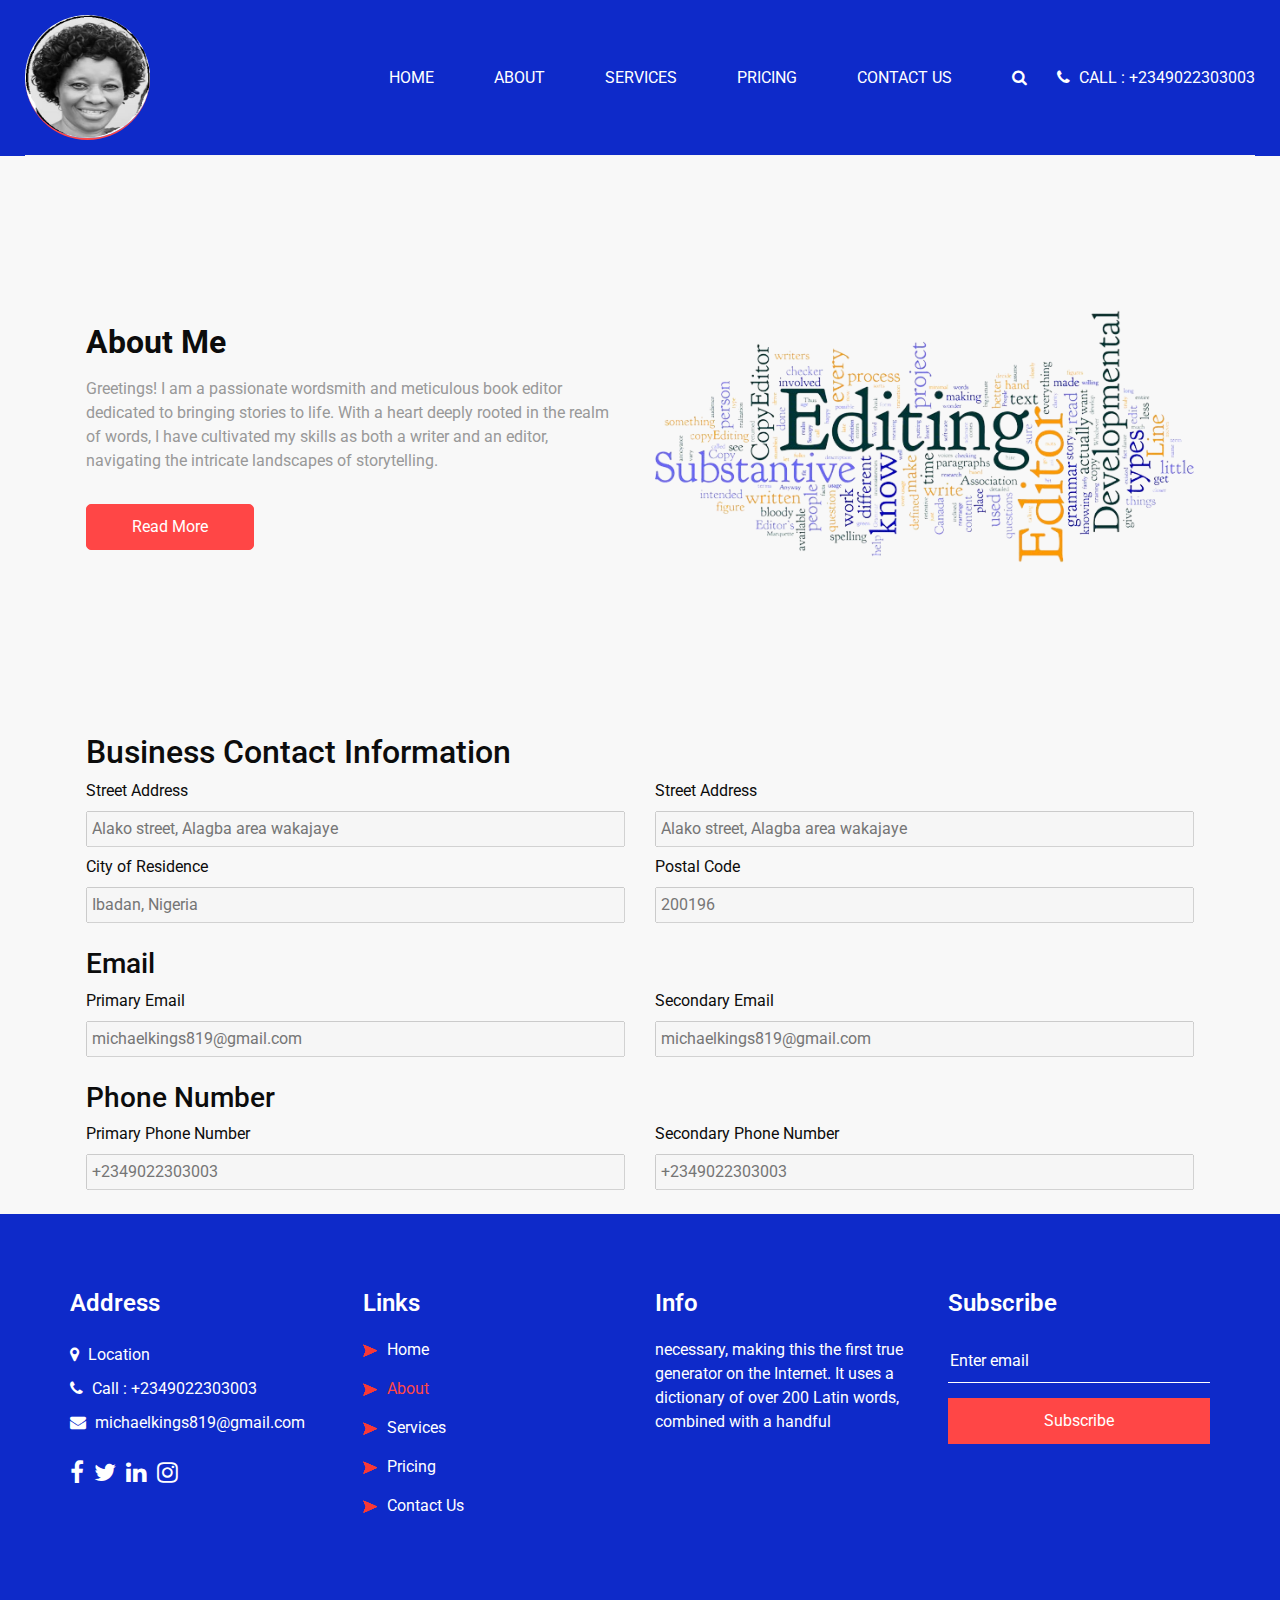
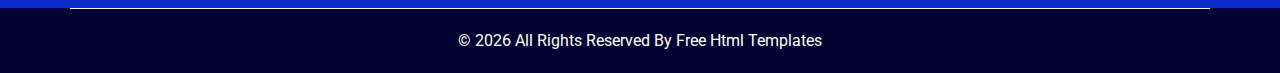
<file: businesspage-html/about.html>
<!DOCTYPE html>
<html>
  <head>
    <!-- Basic -->
    <meta charset="utf-8" />
    <meta http-equiv="X-UA-Compatible" content="IE=edge" />
    <!-- Mobile Metas -->
    <meta
      name="viewport"
      content="width=device-width, initial-scale=1, shrink-to-fit=no"
    />
    <!-- Site Metas -->
    <link rel="icon" href="images/fevicon.png" type="image/gif" />
    <meta name="keywords" content="" />
    <meta name="description" content="" />
    <meta name="author" content="" />

    <title>Business Page</title>

    <!-- bootstrap core css -->
    <link rel="stylesheet" type="text/css" href="css/bootstrap.css" />

    <!-- fonts style -->
    <link
      href="https://fonts.googleapis.com/css2?family=Roboto:wght@400;500;700;900&display=swap"
      rel="stylesheet"
    />

    <!-- font awesome style -->
    <link href="css/font-awesome.min.css" rel="stylesheet" />

    <!-- Custom styles for this template -->
    <link href="css/style.css" rel="stylesheet" />
    <!-- responsive style -->
    <link href="css/responsive.css" rel="stylesheet" />
  </head>

  <body class="sub_page">
    <div class="hero_area">
      <!-- header section strats -->
      <header class="header_section">
        <div class="container-fluid">
          <nav class="navbar navbar-expand-lg custom_nav-container">
            <a class="navbar-brand" href="index.html">
              <!-- <span>Hostit</span> -->
              <img src="images/profilepics.JPG" alt="" />
            </a>

            <button
              class="navbar-toggler"
              type="button"
              data-toggle="collapse"
              data-target="#navbarSupportedContent"
              aria-controls="navbarSupportedContent"
              aria-expanded="false"
              aria-label="Toggle navigation"
            >
              <span class=""> </span>
            </button>

            <div class="collapse navbar-collapse" id="navbarSupportedContent">
              <ul class="navbar-nav ml-auto">
                <li class="nav-item">
                  <a class="nav-link" href="index.html"
                    >Home <span class="sr-only">(current)</span></a
                  >
                </li>
                <li class="nav-item active">
                  <a class="nav-link" href="about.html"> About</a>
                </li>
                <li class="nav-item">
                  <a class="nav-link" href="#">Services</a>
                </li>
                <li class="nav-item">
                  <a class="nav-link" href="#">Pricing</a>
                </li>
                <li class="nav-item">
                  <a class="nav-link" href="#">Contact Us</a>
                </li>
              </ul>
              <div class="quote_btn-container">
                <form class="form-inline">
                  <button class="btn nav_search-btn" type="submit">
                    <i class="fa fa-search" aria-hidden="true"></i>
                  </button>
                </form>
                <a href="">
                  <i class="fa fa-phone" aria-hidden="true"></i>
                  <span> Call : +2349022303003 </span>
                </a>
              </div>
            </div>
          </nav>
        </div>
      </header>
      <!-- end header section -->
    </div>

    <!-- about section -->

    <section class="about_section layout_padding">
      <div class="container">
        <div class="row p-3">
          <div class="col-md-6">
            <div class="detail-box">
              <div class="heading_container">
                <h2>About Me</h2>
              </div>
              <p>
                Greetings! I am a passionate wordsmith and meticulous book
                editor dedicated to bringing stories to life. With a heart
                deeply rooted in the realm of words, I have cultivated my skills
                as both a writer and an editor, navigating the intricate
                landscapes of storytelling.
              </p>
              <a href=""> Read More </a>
            </div>
          </div>
          <div class="col-md-6">
            <div class="img-box">
              <img src="images/editing images (2).png" alt="" />
            </div>
          </div>
        </div>
      </div>
    </section>

    <section class="contact_section">
      <div class="container">
        <div class="row p-3 mb-2">
          <h2 class="col-lg-10">Business Contact Information</h2>
          <div class="col-md-6">
            <label for="">Street Address</label> <br />
            <input
              class="w-100 p-1"
              type="text"
              placeholder="Alako street, Alagba area wakajaye"
              disabled
            />
          </div>
          <div class="col-md-6">
            <label for="">Street Address</label> <br />
            <input
              class="w-100 p-1"
              type="text"
              placeholder="Alako street, Alagba area wakajaye"
              disabled
            />
          </div>
          <div class="col-md-6 pt-2">
            <label for="">City of Residence</label> <br />
            <input
              class="w-100 p-1"
              type="text"
              placeholder="Ibadan, Nigeria"
              disabled
            />
          </div>
          <div class="col-md-6 pt-2">
            <label for="">Postal Code</label> <br />
            <input
              class="w-100 p-1"
              type="text"
              placeholder="200196"
              disabled
            />
          </div>

          <!-- 168 -->
          <h3 class="col-lg-10 pt-4">Email</h3>
          <div class="col-md-6">
            <label for="">Primary Email</label> <br />
            <input
              class="w-100 p-1"
              type="text"
              placeholder="michaelkings819@gmail.com"
              disabled
            />
          </div>
          <div class="col-md-6">
            <label for="">Secondary Email</label> <br />
            <input
              class="w-100 p-1"
              type="text"
              placeholder="michaelkings819@gmail.com"
              disabled
            />
          </div>

          <!-- 206 -->
          <!-- 207 -->
          <h3 class="col-lg-10 pt-4">Phone Number</h3>
          <div class="col-md-6">
            <label for="">Primary Phone Number</label> <br />
            <input
              class="w-100 p-1"
              type="text"
              placeholder="+2349022303003"
              disabled
            />
          </div>
          <div class="col-md-6">
            <label for="">Secondary Phone Number</label> <br />
            <input
              class="w-100 p-1"
              type="text"
              placeholder="+2349022303003"
              disabled
            />
          </div>

          <!-- 245 -->
        </div>
      </div>
    </section>
    <!-- end about section -->

    <!-- info section -->

    <section class="info_section layout_padding2">
      <div class="container">
        <div class="row">
          <div class="col-md-3">
            <div class="info_contact">
              <h4>Address</h4>
              <div class="contact_link_box">
                <a href="">
                  <i class="fa fa-map-marker" aria-hidden="true"></i>
                  <span> Location </span>
                </a>
                <a href="">
                  <i class="fa fa-phone" aria-hidden="true"></i>
                  <span> Call : +2349022303003 </span>
                </a>
                <a href="">
                  <i class="fa fa-envelope" aria-hidden="true"></i>
                  <span> michaelkings819@gmail.com</span>
                </a>
              </div>
            </div>
            <div class="info_social">
              <a href="">
                <i class="fa fa-facebook" aria-hidden="true"></i>
              </a>
              <a href="">
                <i class="fa fa-twitter" aria-hidden="true"></i>
              </a>
              <a href="">
                <i class="fa fa-linkedin" aria-hidden="true"></i>
              </a>
              <a href="">
                <i class="fa fa-instagram" aria-hidden="true"></i>
              </a>
            </div>
          </div>
          <div class="col-md-3">
            <div class="info_link_box">
              <h4>Links</h4>
              <div class="info_links">
                <a class="" href="index.html">
                  <img src="images/nav-bullet.png" alt="" />
                  Home
                </a>
                <a class="active" href="about.html">
                  <img src="images/nav-bullet.png" alt="" />
                  About
                </a>
                <a class="" href="#">
                  <img src="images/nav-bullet.png" alt="" />
                  Services
                </a>
                <a class="" href="#">
                  <img src="images/nav-bullet.png" alt="" />
                  Pricing
                </a>
                <a class="" href="#">
                  <img src="images/nav-bullet.png" alt="" />
                  Contact Us
                </a>
              </div>
            </div>
          </div>
          <div class="col-md-3">
            <div class="info_detail">
              <h4>Info</h4>
              <p>
                necessary, making this the first true generator on the Internet.
                It uses a dictionary of over 200 Latin words, combined with a
                handful
              </p>
            </div>
          </div>
          <div class="col-md-3 mb-0">
            <h4>Subscribe</h4>
            <form action="#">
              <input type="text" placeholder="Enter email" />
              <button type="submit">Subscribe</button>
            </form>
          </div>
        </div>
      </div>
    </section>

    <!-- end info section -->

    <!-- footer section -->
    <footer class="footer_section">
      <div class="container">
        <p>
          &copy; <span id="displayYear"></span> All Rights Reserved By
          <a href="https://html.design/">Free Html Templates</a>
        </p>
      </div>
    </footer>
    <!-- footer section -->

    <!-- jQery -->
    <script src="js/jquery-3.4.1.min.js"></script>
    <!-- bootstrap js -->
    <script src="js/bootstrap.js"></script>
    <!-- custom js -->
    <script src="js/custom.js"></script>
  </body>
</html>
</file>
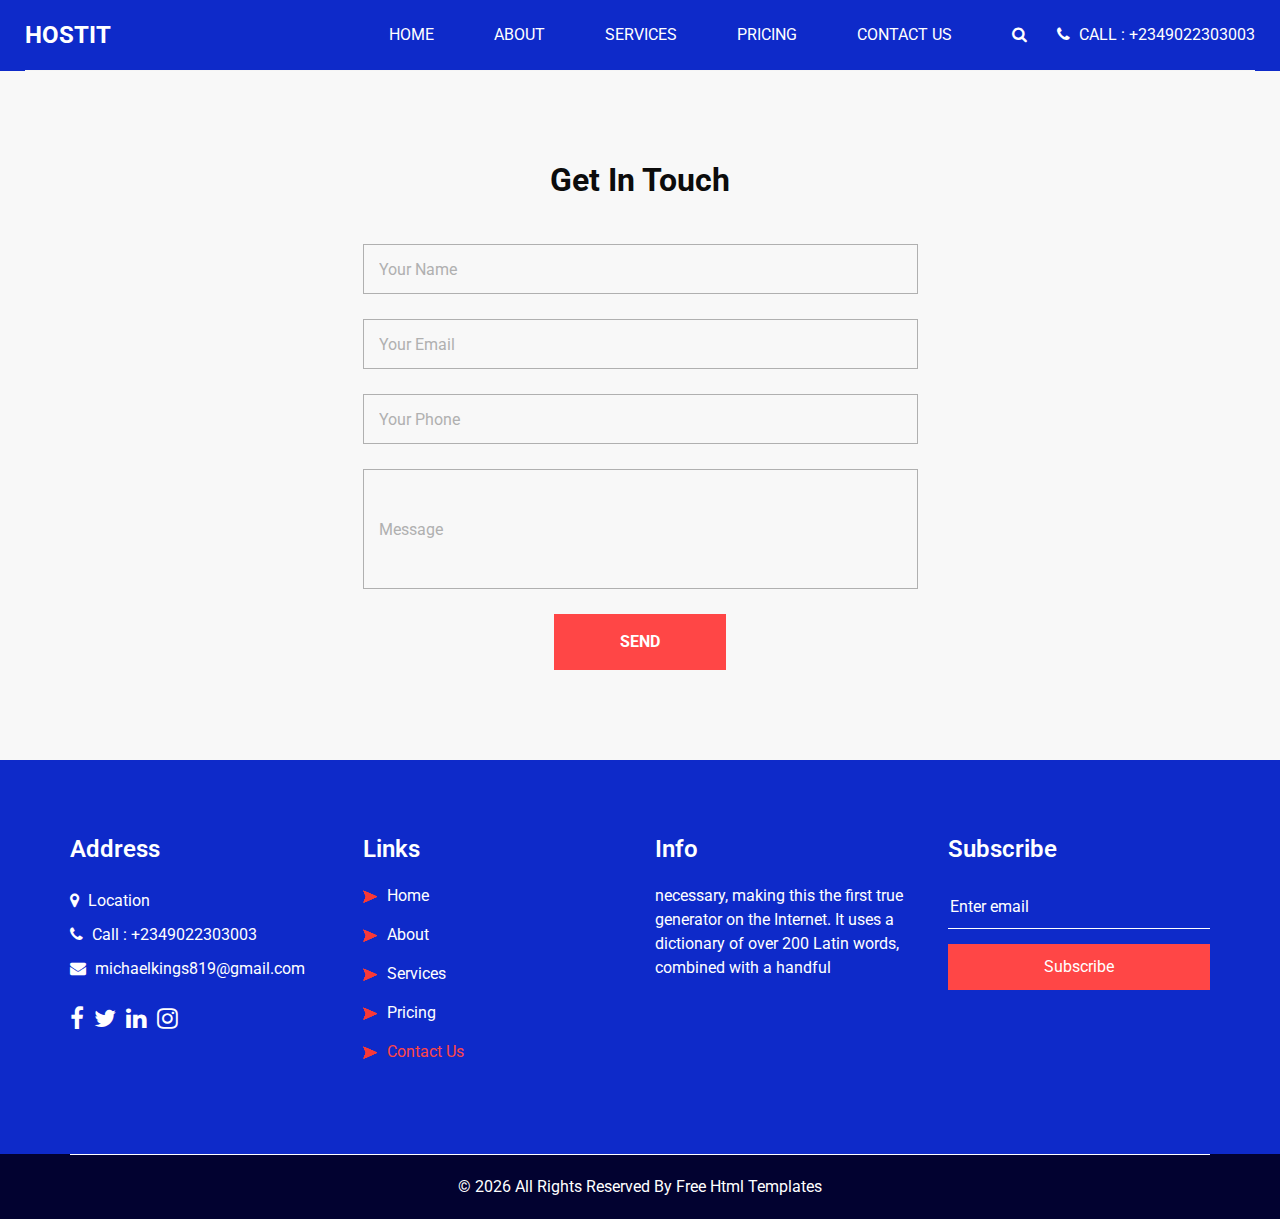
<file: businesspage-html/contact.html>
<!DOCTYPE html>
<html>
  <head>
    <!-- Basic -->
    <meta charset="utf-8" />
    <meta http-equiv="X-UA-Compatible" content="IE=edge" />
    <!-- Mobile Metas -->
    <meta
      name="viewport"
      content="width=device-width, initial-scale=1, shrink-to-fit=no"
    />
    <!-- Site Metas -->
    <link rel="icon" href="images/fevicon.png" type="image/gif" />
    <meta name="keywords" content="" />
    <meta name="description" content="" />
    <meta name="author" content="" />

    <title>Hostit</title>

    <!-- bootstrap core css -->
    <link rel="stylesheet" type="text/css" href="css/bootstrap.css" />

    <!-- fonts style -->
    <link
      href="https://fonts.googleapis.com/css2?family=Roboto:wght@400;500;700;900&display=swap"
      rel="stylesheet"
    />

    <!-- font awesome style -->
    <link href="css/font-awesome.min.css" rel="stylesheet" />

    <!-- Custom styles for this template -->
    <link href="css/style.css" rel="stylesheet" />
    <!-- responsive style -->
    <link href="css/responsive.css" rel="stylesheet" />
  </head>

  <body class="sub_page">
    <div class="hero_area">
      <!-- header section strats -->
      <header class="header_section">
        <div class="container-fluid">
          <nav class="navbar navbar-expand-lg custom_nav-container">
            <a class="navbar-brand" href="index.html">
              <span>Hostit</span>
            </a>

            <button
              class="navbar-toggler"
              type="button"
              data-toggle="collapse"
              data-target="#navbarSupportedContent"
              aria-controls="navbarSupportedContent"
              aria-expanded="false"
              aria-label="Toggle navigation"
            >
              <span class=""> </span>
            </button>

            <div class="collapse navbar-collapse" id="navbarSupportedContent">
              <ul class="navbar-nav ml-auto">
                <li class="nav-item">
                  <a class="nav-link" href="index.html"
                    >Home <span class="sr-only">(current)</span></a
                  >
                </li>
                <li class="nav-item">
                  <a class="nav-link" href="about.html"> About</a>
                </li>
                <li class="nav-item">
                  <a class="nav-link" href="#">Services</a>
                </li>
                <li class="nav-item">
                  <a class="nav-link" href="#">Pricing</a>
                </li>
                <li class="nav-item active">
                  <a class="nav-link" href="#">Contact Us</a>
                </li>
              </ul>
              <div class="quote_btn-container">
                <form class="form-inline">
                  <button class="btn nav_search-btn" type="submit">
                    <i class="fa fa-search" aria-hidden="true"></i>
                  </button>
                </form>
                <a href="">
                  <i class="fa fa-phone" aria-hidden="true"></i>
                  <span> Call : +2349022303003 </span>
                </a>
              </div>
            </div>
          </nav>
        </div>
      </header>
      <!-- end header section -->
    </div>

    <!-- contact section -->
    <section class="contact_section layout_padding">
      <div class="container">
        <div class="heading_container heading_center">
          <h2>Get In Touch</h2>
        </div>
        <div class="row">
          <div class="col-md-8 col-lg-6 mx-auto">
            <div class="form_container">
              <form action="">
                <div>
                  <input type="text" placeholder="Your Name" />
                </div>
                <div>
                  <input type="email" placeholder="Your Email" />
                </div>
                <div>
                  <input type="text" placeholder="Your Phone" />
                </div>
                <div>
                  <input
                    type="text"
                    class="message-box"
                    placeholder="Message"
                  />
                </div>
                <div class="btn_box">
                  <button>SEND</button>
                </div>
              </form>
            </div>
          </div>
        </div>
      </div>
    </section>
    <!-- end contact section -->

    <!-- info section -->

    <section class="info_section layout_padding2">
      <div class="container">
        <div class="row">
          <div class="col-md-3">
            <div class="info_contact">
              <h4>Address</h4>
              <div class="contact_link_box">
                <a href="">
                  <i class="fa fa-map-marker" aria-hidden="true"></i>
                  <span> Location </span>
                </a>
                <a href="">
                  <i class="fa fa-phone" aria-hidden="true"></i>
                  <span> Call : +2349022303003 </span>
                </a>
                <a href="">
                  <i class="fa fa-envelope" aria-hidden="true"></i>
                  <span> michaelkings819@gmail.com</span>
                </a>
              </div>
            </div>
            <div class="info_social">
              <a href="">
                <i class="fa fa-facebook" aria-hidden="true"></i>
              </a>
              <a href="">
                <i class="fa fa-twitter" aria-hidden="true"></i>
              </a>
              <a href="">
                <i class="fa fa-linkedin" aria-hidden="true"></i>
              </a>
              <a href="">
                <i class="fa fa-instagram" aria-hidden="true"></i>
              </a>
            </div>
          </div>
          <div class="col-md-3">
            <div class="info_link_box">
              <h4>Links</h4>
              <div class="info_links">
                <a class="" href="index.html">
                  <img src="images/nav-bullet.png" alt="" />
                  Home
                </a>
                <a class="" href="about.html">
                  <img src="images/nav-bullet.png" alt="" />
                  About
                </a>
                <a class="" href="#">
                  <img src="images/nav-bullet.png" alt="" />
                  Services
                </a>
                <a class="" href="#">
                  <img src="images/nav-bullet.png" alt="" />
                  Pricing
                </a>
                <a class="active" href="#">
                  <img src="images/nav-bullet.png" alt="" />
                  Contact Us
                </a>
              </div>
            </div>
          </div>
          <div class="col-md-3">
            <div class="info_detail">
              <h4>Info</h4>
              <p>
                necessary, making this the first true generator on the Internet.
                It uses a dictionary of over 200 Latin words, combined with a
                handful
              </p>
            </div>
          </div>
          <div class="col-md-3 mb-0">
            <h4>Subscribe</h4>
            <form action="#">
              <input type="text" placeholder="Enter email" />
              <button type="submit">Subscribe</button>
            </form>
          </div>
        </div>
      </div>
    </section>

    <!-- end info section -->

    <!-- footer section -->
    <footer class="footer_section">
      <div class="container">
        <p>
          &copy; <span id="displayYear"></span> All Rights Reserved By
          <a href="https://html.design/">Free Html Templates</a>
        </p>
      </div>
    </footer>
    <!-- footer section -->

    <!-- jQery -->
    <script src="js/jquery-3.4.1.min.js"></script>
    <!-- bootstrap js -->
    <script src="js/bootstrap.js"></script>
    <!-- custom js -->
    <script src="js/custom.js"></script>
  </body>
</html>
</file>
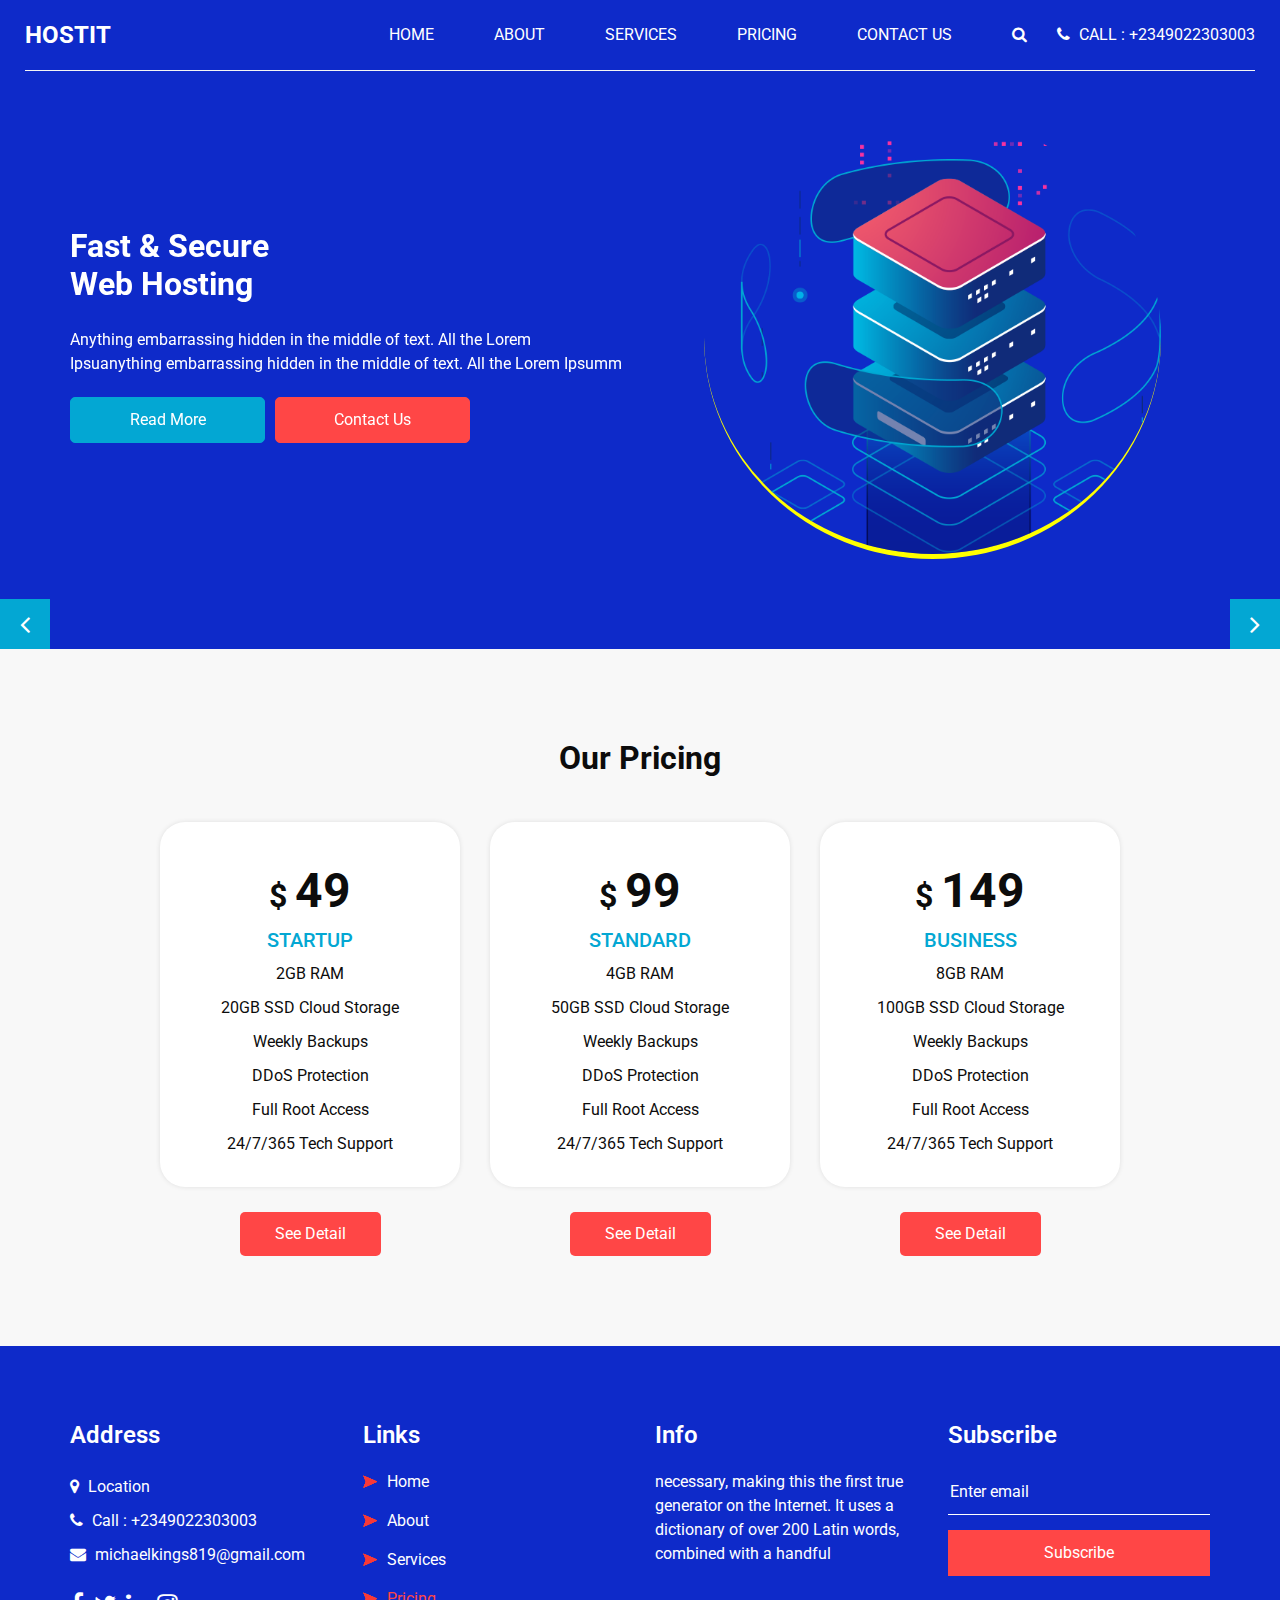
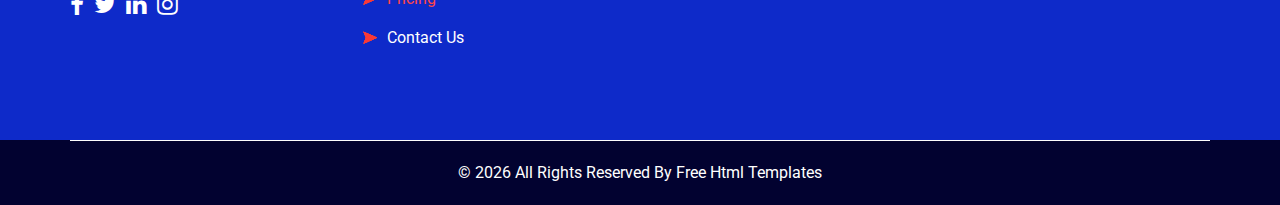
<file: businesspage-html/price.html>
<!DOCTYPE html>
<html>
  <head>
    <!-- Basic -->
    <meta charset="utf-8" />
    <meta http-equiv="X-UA-Compatible" content="IE=edge" />
    <!-- Mobile Metas -->
    <meta
      name="viewport"
      content="width=device-width, initial-scale=1, shrink-to-fit=no"
    />
    <!-- Site Metas -->
    <link rel="icon" href="images/fevicon.png" type="image/gif" />
    <meta name="keywords" content="" />
    <meta name="description" content="" />
    <meta name="author" content="" />

    <title>Hostit</title>

    <!-- bootstrap core css -->
    <link rel="stylesheet" type="text/css" href="css/bootstrap.css" />

    <!-- fonts style -->
    <link
      href="https://fonts.googleapis.com/css2?family=Roboto:wght@400;500;700;900&display=swap"
      rel="stylesheet"
    />

    <!-- font awesome style -->
    <link href="css/font-awesome.min.css" rel="stylesheet" />

    <!-- Custom styles for this template -->
    <link href="css/style.css" rel="stylesheet" />
    <!-- responsive style -->
    <link href="css/responsive.css" rel="stylesheet" />
  </head>

  <body class="sub_page">
    <div class="hero_area">
      <!-- header section strats -->
      <header class="header_section">
        <div class="container-fluid">
          <nav class="navbar navbar-expand-lg custom_nav-container">
            <a class="navbar-brand" href="index.html">
              <span>Hostit</span>
            </a>

            <button
              class="navbar-toggler"
              type="button"
              data-toggle="collapse"
              data-target="#navbarSupportedContent"
              aria-controls="navbarSupportedContent"
              aria-expanded="false"
              aria-label="Toggle navigation"
            >
              <span class=""> </span>
            </button>

            <div class="collapse navbar-collapse" id="navbarSupportedContent">
              <ul class="navbar-nav ml-auto">
                <li class="nav-item">
                  <a class="nav-link" href="index.html"
                    >Home <span class="sr-only">(current)</span></a
                  >
                </li>
                <li class="nav-item">
                  <a class="nav-link" href="about.html"> About</a>
                </li>
                <li class="nav-item">
                  <a class="nav-link" href="service.html">Services</a>
                </li>
                <li class="nav-item active">
                  <a class="nav-link" href="price.html">Pricing</a>
                </li>
                <li class="nav-item">
                  <a class="nav-link" href="contact.html">Contact Us</a>
                </li>
              </ul>
              <div class="quote_btn-container">
                <form class="form-inline">
                  <button class="btn nav_search-btn" type="submit">
                    <i class="fa fa-search" aria-hidden="true"></i>
                  </button>
                </form>
                <a href="">
                  <i class="fa fa-phone" aria-hidden="true"></i>
                  <span> Call : +2349022303003 </span>
                </a>
              </div>
            </div>
          </nav>
        </div>
      </header>
      <!-- end header section -->
      <!-- slider section -->
      <section class="slider_section">
        <div id="customCarousel1" class="carousel slide" data-ride="carousel">
          <div class="carousel-inner">
            <div class="carousel-item active">
              <div class="container">
                <div class="row">
                  <div class="col-md-6">
                    <div class="detail-box">
                      <h1>
                        Fast & Secure <br />
                        Web Hosting
                      </h1>
                      <p>
                        Anything embarrassing hidden in the middle of text. All
                        the Lorem Ipsuanything embarrassing hidden in the middle
                        of text. All the Lorem Ipsumm
                      </p>
                      <div class="btn-box">
                        <a href="" class="btn-1"> Read More </a>
                        <a href="" class="btn-2"> Contact Us </a>
                      </div>
                    </div>
                  </div>
                  <div class="col-md-6">
                    <div class="row">
                      <div class="col-lg-10 mx-auto">
                        <div class="img-box">
                          <img src="images/slider-img.png" alt="" />
                        </div>
                      </div>
                    </div>
                  </div>
                </div>
              </div>
            </div>
            <div class="carousel-item">
              <div class="container">
                <div class="row">
                  <div class="col-md-6">
                    <div class="detail-box">
                      <h1>
                        Fast & Secure <br />
                        Web Hosting
                      </h1>
                      <p>
                        Anything embarrassing hidden in the middle of text. All
                        the Lorem Ipsuanything embarrassing hidden in the middle
                        of text. All the Lorem Ipsumm
                      </p>
                      <div class="btn-box">
                        <a href="" class="btn-1"> Read More </a>
                        <a href="" class="btn-2"> Contact Us </a>
                      </div>
                    </div>
                  </div>
                  <div class="col-md-6">
                    <div class="row">
                      <div class="col-lg-10 mx-auto">
                        <div class="img-box">
                          <img src="images/slider-img.png" alt="" />
                        </div>
                      </div>
                    </div>
                  </div>
                </div>
              </div>
            </div>
            <div class="carousel-item">
              <div class="container">
                <div class="row">
                  <div class="col-md-6">
                    <div class="detail-box">
                      <h1>
                        Fast & Secure <br />
                        Web Hosting
                      </h1>
                      <p>
                        Anything embarrassing hidden in the middle of text. All
                        the Lorem Ipsuanything embarrassing hidden in the middle
                        of text. All the Lorem Ipsumm
                      </p>
                      <div class="btn-box">
                        <a href="" class="btn-1"> Read More </a>
                        <a href="" class="btn-2"> Contact Us </a>
                      </div>
                    </div>
                  </div>
                  <div class="col-md-6">
                    <div class="row">
                      <div class="col-lg-10 mx-auto">
                        <div class="img-box">
                          <img src="images/slider-img.png" alt="" />
                        </div>
                      </div>
                    </div>
                  </div>
                </div>
              </div>
            </div>
          </div>
          <div class="carousel_btn-box">
            <a
              class="carousel-control-prev"
              href="#customCarousel1"
              role="button"
              data-slide="prev"
            >
              <i class="fa fa-angle-left" aria-hidden="true"></i>
              <span class="sr-only">Previous</span>
            </a>
            <a
              class="carousel-control-next"
              href="#customCarousel1"
              role="button"
              data-slide="next"
            >
              <i class="fa fa-angle-right" aria-hidden="true"></i>
              <span class="sr-only">Next</span>
            </a>
          </div>
        </div>
      </section>
      <!-- end slider section -->
    </div>

    <!-- price section -->

    <section class="price_section layout_padding">
      <div class="container">
        <div class="heading_container heading_center">
          <h2>Our Pricing</h2>
        </div>
        <div class="price_container">
          <div class="box">
            <div class="detail-box">
              <h2>$ <span>49</span></h2>
              <h6>Startup</h6>
              <ul class="price_features">
                <li>2GB RAM</li>
                <li>20GB SSD Cloud Storage</li>
                <li>Weekly Backups</li>
                <li>DDoS Protection</li>
                <li>Full Root Access</li>
                <li>24/7/365 Tech Support</li>
              </ul>
            </div>
            <div class="btn-box">
              <a href=""> See Detail </a>
            </div>
          </div>
          <div class="box">
            <div class="detail-box">
              <h2>$ <span>99</span></h2>
              <h6>Standard</h6>
              <ul class="price_features">
                <li>4GB RAM</li>
                <li>50GB SSD Cloud Storage</li>
                <li>Weekly Backups</li>
                <li>DDoS Protection</li>
                <li>Full Root Access</li>
                <li>24/7/365 Tech Support</li>
              </ul>
            </div>
            <div class="btn-box">
              <a href=""> See Detail </a>
            </div>
          </div>
          <div class="box">
            <div class="detail-box">
              <h2>$ <span>149</span></h2>
              <h6>Business</h6>
              <ul class="price_features">
                <li>8GB RAM</li>
                <li>100GB SSD Cloud Storage</li>
                <li>Weekly Backups</li>
                <li>DDoS Protection</li>
                <li>Full Root Access</li>
                <li>24/7/365 Tech Support</li>
              </ul>
            </div>
            <div class="btn-box">
              <a href=""> See Detail </a>
            </div>
          </div>
        </div>
      </div>
    </section>

    <!-- price section -->

    <!-- info section -->

    <section class="info_section layout_padding2">
      <div class="container">
        <div class="row">
          <div class="col-md-3">
            <div class="info_contact">
              <h4>Address</h4>
              <div class="contact_link_box">
                <a href="">
                  <i class="fa fa-map-marker" aria-hidden="true"></i>
                  <span> Location </span>
                </a>
                <a href="">
                  <i class="fa fa-phone" aria-hidden="true"></i>
                  <span> Call : +2349022303003 </span>
                </a>
                <a href="">
                  <i class="fa fa-envelope" aria-hidden="true"></i>
                  <span> michaelkings819@gmail.com</span>
                </a>
              </div>
            </div>
            <div class="info_social">
              <a href="">
                <i class="fa fa-facebook" aria-hidden="true"></i>
              </a>
              <a href="">
                <i class="fa fa-twitter" aria-hidden="true"></i>
              </a>
              <a href="">
                <i class="fa fa-linkedin" aria-hidden="true"></i>
              </a>
              <a href="">
                <i class="fa fa-instagram" aria-hidden="true"></i>
              </a>
            </div>
          </div>
          <div class="col-md-3">
            <div class="info_link_box">
              <h4>Links</h4>
              <div class="info_links">
                <a class="" href="index.html">
                  <img src="images/nav-bullet.png" alt="" />
                  Home
                </a>
                <a class="" href="about.html">
                  <img src="images/nav-bullet.png" alt="" />
                  About
                </a>
                <a class="" href="#">
                  <img src="images/nav-bullet.png" alt="" />
                  Services
                </a>
                <a class="active" href="#">
                  <img src="images/nav-bullet.png" alt="" />
                  Pricing
                </a>
                <a class="" href="#">
                  <img src="images/nav-bullet.png" alt="" />
                  Contact Us
                </a>
              </div>
            </div>
          </div>
          <div class="col-md-3">
            <div class="info_detail">
              <h4>Info</h4>
              <p>
                necessary, making this the first true generator on the Internet.
                It uses a dictionary of over 200 Latin words, combined with a
                handful
              </p>
            </div>
          </div>
          <div class="col-md-3 mb-0">
            <h4>Subscribe</h4>
            <form action="#">
              <input type="text" placeholder="Enter email" />
              <button type="submit">Subscribe</button>
            </form>
          </div>
        </div>
      </div>
    </section>

    <!-- end info section -->

    <!-- footer section -->
    <footer class="footer_section">
      <div class="container">
        <p>
          &copy; <span id="displayYear"></span> All Rights Reserved By
          <a href="https://html.design/">Free Html Templates</a>
        </p>
      </div>
    </footer>
    <!-- footer section -->

    <!-- jQery -->
    <script src="js/jquery-3.4.1.min.js"></script>
    <!-- bootstrap js -->
    <script src="js/bootstrap.js"></script>
    <!-- custom js -->
    <script src="js/custom.js"></script>
  </body>
</html>
</file>
<file: businesspage-html/css/style.css>
body {
  font-family: "Roboto", sans-serif;
  color: #0c0c0c;
  background-color: #f8f8f8;
  overflow-x: hidden;
}

.layout_padding {
  padding: 90px 0;
}

.layout_padding2 {
  padding: 75px 0;
}

.layout_padding2-top {
  padding-top: 75px;
}

.layout_padding2-bottom {
  padding-bottom: 75px;
}

.layout_padding-top {
  padding-top: 90px;
}

.layout_padding-bottom {
  padding-bottom: 90px;
}

.heading_container {
  display: -webkit-box;
  display: -ms-flexbox;
  display: flex;
  -webkit-box-orient: vertical;
  -webkit-box-direction: normal;
  -ms-flex-direction: column;
  flex-direction: column;
  -webkit-box-align: start;
  -ms-flex-align: start;
  align-items: flex-start;
}

.heading_container h2 {
  position: relative;
  font-weight: bold;
  margin: 0;
}

.heading_container.heading_center {
  -webkit-box-align: center;
  -ms-flex-align: center;
  align-items: center;
  text-align: center;
}

.heading_container p {
  margin-top: 10px;
  margin-bottom: 0;
}

.container_border_style {
  position: relative;
  padding: 20px;
}

.container_border_style::before,
.container_border_style::after {
  content: "";
  position: absolute;
  top: 50%;
  width: 3px;
  height: 90px;
  background-color: #03a7d3;
  -webkit-transform: translateY(-50%);
  transform: translateY(-50%);
}

.container_border_style::before {
  left: 0;
}

.container_border_style::after {
  right: 0;
}

a,
a:hover,
a:focus {
  text-decoration: none;
}

a:hover,
a:focus {
  color: initial;
}

.btn,
.btn:focus {
  outline: none !important;
  -webkit-box-shadow: none;
  box-shadow: none;
}

/*header section*/
.hero_area {
  position: relative;
  background-color: #0e2ac9;
  min-height: 100vh;
  display: -webkit-box;
  display: -ms-flexbox;
  display: flex;
  -webkit-box-orient: vertical;
  -webkit-box-direction: normal;
  -ms-flex-direction: column;
  flex-direction: column;
}

.sub_page .hero_area {
  min-height: auto;
}

.header_section .container-fluid {
  padding-right: 25px;
  padding-left: 25px;
  /* height: 80px; */
}

.navbar {
  border-bottom: 1px solid whitesmoke;
  border-width: 100%;
}

.navbar-brand span {
  font-weight: bold;
  color: #ffffff;
  font-size: 24px;
  text-transform: uppercase;
}

.navbar-brand img {
  width: 100px;
  height: 125px;
  min-width: 125px;
  border-radius: 100%;
  border-bottom: 2px solid #ff4646;
  overflow: hidden;
  margin-right: -65px;
  position: relative;
}

.custom_nav-container {
  padding: 10px 0;
}

.custom_nav-container .navbar-nav .nav-item .nav-link {
  padding: 3px 15px;
  margin: 10px 15px;
  color: #ffffff;
  text-align: center;
  text-transform: uppercase;
}

.custom_nav-container .nav_search-btn {
  width: 35px;
  height: 35px;
  padding: 0;
  border: none;
  color: #ffffff;
  margin: 0 20px;
}

.custom_nav-container .navbar-toggler {
  outline: none;
}

.custom_nav-container .navbar-toggler {
  padding: 0;
  width: 37px;
  height: 42px;
  -webkit-transition: all 0.3s;
  transition: all 0.3s;
}

.custom_nav-container .navbar-toggler span {
  display: block;
  width: 35px;
  height: 4px;
  background-color: #ffffff;
  margin: 7px 0;
  -webkit-transition: all 0.3s;
  transition: all 0.3s;
  position: relative;
  border-radius: 5px;
  transition: all 0.3s;
}

.custom_nav-container .navbar-toggler span::before,
.custom_nav-container .navbar-toggler span::after {
  content: "";
  position: absolute;
  left: 0;
  height: 100%;
  width: 100%;
  background-color: #ffffff;
  top: -10px;
  border-radius: 5px;
  -webkit-transition: all 0.3s;
  transition: all 0.3s;
}

.custom_nav-container .navbar-toggler span::after {
  top: 10px;
}

.custom_nav-container .navbar-toggler[aria-expanded="true"] {
  -webkit-transform: rotate(360deg);
  transform: rotate(360deg);
}

.custom_nav-container .navbar-toggler[aria-expanded="true"] span {
  -webkit-transform: rotate(45deg);
  transform: rotate(45deg);
}

.custom_nav-container .navbar-toggler[aria-expanded="true"] span::before,
.custom_nav-container .navbar-toggler[aria-expanded="true"] span::after {
  -webkit-transform: rotate(90deg);
  transform: rotate(90deg);
  top: 0;
}

.custom_nav-container .navbar-toggler[aria-expanded="true"] .s-1 {
  -webkit-transform: rotate(45deg);
  transform: rotate(45deg);
  margin: 0;
  margin-bottom: -4px;
}

.custom_nav-container .navbar-toggler[aria-expanded="true"] .s-2 {
  display: none;
}

.custom_nav-container .navbar-toggler[aria-expanded="true"] .s-3 {
  -webkit-transform: rotate(-45deg);
  transform: rotate(-45deg);
  margin: 0;
  margin-top: -4px;
}

.custom_nav-container .navbar-toggler[aria-expanded="false"] .s-1,
.custom_nav-container .navbar-toggler[aria-expanded="false"] .s-2,
.custom_nav-container .navbar-toggler[aria-expanded="false"] .s-3 {
  -webkit-transform: none;
  transform: none;
}

.quote_btn-container {
  display: -webkit-box;
  display: -ms-flexbox;
  display: flex;
  -webkit-box-align: center;
  -ms-flex-align: center;
  align-items: center;
}

.quote_btn-container a {
  color: #ffffff;
  text-transform: uppercase;
}

.quote_btn-container a span {
  margin-left: 5px;
}

/*end header section*/
/* slider section */
.slider_section {
  -webkit-box-flex: 1;
  -ms-flex: 1;
  flex: 1;
  display: -webkit-box;
  display: -ms-flexbox;
  display: flex;
  -webkit-box-align: center;
  -ms-flex-align: center;
  align-items: center;
  padding-top: 45px;
  padding-bottom: 90px;
}

.slider_section .row {
  -webkit-box-align: center;
  -ms-flex-align: center;
  align-items: center;
}

.slider_section #customCarousel1 {
  width: 100%;
  position: unset;
}

.slider_section .detail-box {
  color: #ffffff;
}

.slider_section .detail-box h1 {
  font-weight: bold;
  margin-bottom: 25px;
  font-size: 2rem;
}

.slider_section .detail-box h1 span {
  font-size: 3rem;
  color: #03a7d3;
}

.slider_section .detail-box .btn-box {
  display: -webkit-box;
  display: -ms-flexbox;
  display: flex;
  margin: 0 -5px;
}

.slider_section .detail-box a {
  margin: 5px;
  width: 195px;
  text-align: center;
}

.slider_section .detail-box .btn-1 {
  display: inline-block;
  padding: 10px 15px;
  background-color: #03a7d3;
  color: #ffffff;
  border-radius: 5px;
  border: 1px solid #03a7d3;
  -webkit-transition: all 0.3s;
  transition: all 0.3s;
}

.slider_section .detail-box .btn-1:hover {
  background-color: transparent;
  color: #03a7d3;
}

.slider_section .detail-box .btn-2 {
  display: inline-block;
  padding: 10px 15px;
  background-color: #ff4646;
  color: #ffffff;
  border-radius: 5px;
  border: 1px solid #ff4646;
  -webkit-transition: all 0.3s;
  transition: all 0.3s;
}

.slider_section .detail-box .btn-2:hover {
  background-color: transparent;
  color: #ff4646;
}

.slider_section .img-box img {
  width: 100%;
  border-radius: 100%;
  border-bottom: 5px solid yellow;
}

.slider_section .carousel_btn-box {
  position: absolute;
  bottom: 0;
  left: 0;
  display: -webkit-box;
  display: -ms-flexbox;
  display: flex;
  -webkit-box-pack: justify;
  -ms-flex-pack: justify;
  justify-content: space-between;
  width: 100%;
  height: 50px;
  z-index: 3;
  font-size: 22px;
}

.slider_section .carousel_btn-box .carousel-control-prev,
.slider_section .carousel_btn-box .carousel-control-next {
  position: unset;
  width: 50px;
  height: 50px;
  background-color: #03a7d3;
  opacity: 1;
  font-size: 28px;
  -webkit-transition: all 0.3s;
  transition: all 0.3s;
}

.slider_section .carousel_btn-box .carousel-control-prev:hover,
.slider_section .carousel_btn-box .carousel-control-next:hover {
  background-color: #ffffff;
  color: #000000;
}

.about_section .row {
  -webkit-box-align: center;
  -ms-flex-align: center;
  align-items: center;
}

.about_section .img-box img {
  max-width: 100%;
}

.about_section .detail-box p {
  color: #999;
  margin-top: 15px;
}

.about_section .detail-box a {
  display: inline-block;
  padding: 10px 45px;
  background-color: #ff4646;
  color: #ffffff;
  border-radius: 5px;
  border: 1px solid #ff4646;
  -webkit-transition: all 0.3s;
  transition: all 0.3s;
  margin-top: 15px;
}

.about_section .detail-box a:hover {
  background-color: transparent;
  color: #ff4646;
}

.contact_section .row {
  -webkit-box-align: center;
  -ms-flex-align: center;
  align-items: center;
  /* border: 1px solid black; */
}

.service_section {
  position: relative;
}

.service_section .box {
  margin-top: 45px;
  display: -webkit-box;
  display: -ms-flexbox;
  display: flex;
  -webkit-box-orient: vertical;
  -webkit-box-direction: normal;
  -ms-flex-direction: column;
  flex-direction: column;
  -webkit-box-align: center;
  -ms-flex-align: center;
  align-items: center;
  text-align: center;
  padding: 25px;
  background-color: #fafafa;
  -webkit-box-shadow: 0 0 5px 0 rgba(0, 0, 0, 0.15);
  box-shadow: 0 0 5px 0 rgba(0, 0, 0, 0.15);
}

.service_section .box .img-box {
  width: 75px;
  height: 75px;
  background-color: #03a7d3;
  border-radius: 100%;
  display: -webkit-box;
  display: -ms-flexbox;
  display: flex;
  -webkit-box-pack: center;
  -ms-flex-pack: center;
  justify-content: center;
  -webkit-box-align: center;
  -ms-flex-align: center;
  align-items: center;
  -webkit-transition: all 0.2s;
  transition: all 0.2s;
  padding: 10px;
}

.service_section .box .img-box img {
  width: 100%;
  max-width: 45px;
  max-height: 45px;
}

.service_section .box .detail-box {
  margin-top: 15px;
}

.service_section .box .detail-box h4 {
  font-weight: bold;
  font-size: 22px;
}

.service_section .box .detail-box a {
  color: #03a7d3;
}

.service_section .box .detail-box a:hover {
  color: #ff4646;
}

.service_section .box:hover .img-box {
  background-color: #ff4646;
}

.server_section {
  background: linear-gradient(110deg, transparent 25%, #020230 25%);
  padding: 55px 0;
  color: #ffffff;
}

.server_section .row {
  -webkit-box-align: center;
  -ms-flex-align: center;
  align-items: center;
}

.server_section .img-box {
  position: relative;
}

.server_section .img-box img {
  width: 100%;
}

.server_section .img-box .play_btn {
  position: absolute;
  top: 50%;
  left: 50%;
  display: -webkit-box;
  display: -ms-flexbox;
  display: flex;
  -webkit-box-align: center;
  -ms-flex-align: center;
  align-items: center;
  -webkit-box-pack: center;
  -ms-flex-pack: center;
  justify-content: center;
  width: 65px;
  height: 65px;
  -webkit-transform: translate(-50%, -50%);
  transform: translate(-50%, -50%);
  border: none;
}

.server_section .img-box .play_btn button {
  background-color: transparent;
  border: none;
  background-color: #03a7d3;
  color: #ffffff;
  width: 100%;
  height: 100%;
  border-radius: 100%;
  position: relative;
  z-index: 3;
  outline: none;
}

.server_section .img-box .play_btn:before,
.server_section .img-box .play_btn:after {
  content: "";
  width: 100%;
  height: 100%;
  position: absolute;
  top: 50%;
  left: 50%;
  background-color: #03a7d3;
  opacity: 1;
  border-radius: 100%;
  -webkit-transform: translate(-50%, -50%);
  transform: translate(-50%, -50%);
}

.server_section .img-box .play_btn:before {
  z-index: 2;
  -webkit-animation: before-animation 1500ms infinite;
  animation: before-animation 1500ms infinite;
}

.server_section .img-box .play_btn:after {
  z-index: 1;
  -webkit-animation: after-animation 1500ms infinite;
  animation: after-animation 1500ms infinite;
}

@-webkit-keyframes before-animation {
  0% {
    -webkit-transform: translateX(-50%) translateY(-50%) translateZ(0) scale(1);
    transform: translateX(-50%) translateY(-50%) translateZ(0) scale(1);
    opacity: 1;
  }
  100% {
    -webkit-transform: translateX(-50%) translateY(-50%) translateZ(0)
      scale(1.5);
    transform: translateX(-50%) translateY(-50%) translateZ(0) scale(1.5);
    opacity: 0;
  }
}

@keyframes before-animation {
  0% {
    -webkit-transform: translateX(-50%) translateY(-50%) translateZ(0) scale(1);
    transform: translateX(-50%) translateY(-50%) translateZ(0) scale(1);
    opacity: 1;
  }
  100% {
    -webkit-transform: translateX(-50%) translateY(-50%) translateZ(0)
      scale(1.5);
    transform: translateX(-50%) translateY(-50%) translateZ(0) scale(1.5);
    opacity: 0;
  }
}

@-webkit-keyframes after-animation {
  0% {
    -webkit-transform: translateX(-50%) translateY(-50%) translateZ(0) scale(1);
    transform: translateX(-50%) translateY(-50%) translateZ(0) scale(1);
    opacity: 1;
  }
  100% {
    -webkit-transform: translateX(-50%) translateY(-50%) translateZ(0) scale(2);
    transform: translateX(-50%) translateY(-50%) translateZ(0) scale(2);
    opacity: 0;
  }
}

@keyframes after-animation {
  0% {
    -webkit-transform: translateX(-50%) translateY(-50%) translateZ(0) scale(1);
    transform: translateX(-50%) translateY(-50%) translateZ(0) scale(1);
    opacity: 1;
  }
  100% {
    -webkit-transform: translateX(-50%) translateY(-50%) translateZ(0) scale(2);
    transform: translateX(-50%) translateY(-50%) translateZ(0) scale(2);
    opacity: 0;
  }
}

.server_section .detail-box a {
  display: inline-block;
  padding: 10px 45px;
  background-color: #ff4646;
  color: #ffffff;
  border-radius: 5px;
  border: 1px solid #ff4646;
  -webkit-transition: all 0.3s;
  transition: all 0.3s;
  margin-top: 25px;
}

.server_section .detail-box a:hover {
  background-color: transparent;
  color: #ff4646;
}

.price_section .price_container {
  display: -webkit-box;
  display: -ms-flexbox;
  display: flex;
  -ms-flex-wrap: wrap;
  flex-wrap: wrap;
  -webkit-box-pack: center;
  -ms-flex-pack: center;
  justify-content: center;
  text-align: center;
}

.price_section .price_container .box {
  margin: 45px 15px 0 15px;
}

.price_section .price_container .box .detail-box {
  width: 300px;
  padding: 40px 20px 15px 20px;
  background-color: #fff;
  border-radius: 25px;
  -webkit-box-shadow: 0 0 5px 0 rgba(0, 0, 0, 0.1);
  box-shadow: 0 0 5px 0 rgba(0, 0, 0, 0.1);
}

.price_section .price_container .box .detail-box h2 {
  font-weight: bold;
}

.price_section .price_container .box .detail-box h2 span {
  font-size: 3rem;
}

.price_section .price_container .box .detail-box h6 {
  text-transform: uppercase;
  color: #03a7d3;
  font-size: 20px;
  margin-bottom: 10px;
}

.price_section .price_container .box .price_features {
  padding: 0;
  list-style-type: none;
}

.price_section .price_container .box .price_features li {
  margin: 10px 0;
}

.price_section .price_container .box .btn-box {
  margin-top: 25px;
}

.price_section .price_container .box .btn-box a {
  display: inline-block;
  padding: 10px 35px;
  background-color: #ff4646;
  color: #ffffff;
  border-radius: 5px;
  border: 1px solid #ff4646;
  -webkit-transition: all 0.3s;
  transition: all 0.3s;
  border: none;
}

.price_section .price_container .box .btn-box a:hover {
  background-color: transparent;
  color: #ff4646;
}

.price_section .price_container .box .btn-box a:hover {
  background-color: #03a7d3;
  color: #ffffff;
}

.price_section .price_container .box:hover {
  color: #ffffff;
}

.price_section .price_container .box:hover .detail-box {
  background-color: #03a7d3;
}

.price_section .price_container .box:hover h6 {
  color: #ffffff;
}

.price_section .price_container .box:hover a {
  background-color: #03a7d3;
  color: #ffffff;
}

.client_section {
  padding-bottom: 45px;
}

.client_section .heading_container {
  margin-bottom: 35px;
}

.client_section .box {
  display: -webkit-box;
  display: -ms-flexbox;
  display: flex;
  -webkit-box-align: center;
  -ms-flex-align: center;
  align-items: center;
  margin: 45px 0;
}

.client_section .box .img-box {
  width: 125px;
  height: 125px;
  min-width: 125px;
  border-radius: 100%;
  border-bottom: 2px solid #ff4646;
  overflow: hidden;
  margin-right: -65px;
  position: relative;
}

.client_section .box .img-box img {
  width: 100%;
  border-bottom: 2px solid yellow;
}

.client_section .box .client_info {
  display: -webkit-box;
  display: -ms-flexbox;
  display: flex;
  -webkit-box-pack: justify;
  -ms-flex-pack: justify;
  justify-content: space-between;
}

.client_section .box .client_info .client_name h5 {
  font-weight: bold;
  color: #03a7d3;
  margin-bottom: 0;
  text-transform: uppercase;
}

.client_section .box .client_info .client_name h6 {
  margin-bottom: 0;
  color: #ff4646;
  font-weight: normal;
  font-size: 14px;
  text-transform: uppercase;
}

.client_section .box .client_info i {
  font-size: 24px;
  color: #03a7d3;
}

.client_section .box p {
  margin-top: 25px;
}

.client_section .box .detail-box {
  background-color: #ffffff;
  padding: 45px 45px 45px 85px;
  -webkit-box-shadow: 0 0 5px 0 rgba(0, 0, 0, 0.2);
  box-shadow: 0 0 5px 0 rgba(0, 0, 0, 0.2);
}

.client_section .carousel-control-prev,
.client_section .carousel-control-next {
  width: 50px;
  height: 50px;
  background-color: #03a7d3;
  opacity: 1;
  font-size: 28px;
  font-weight: bold;
  top: 50%;
  -webkit-transform: translateY(-50%);
  transform: translateY(-50%);
}

.client_section .carousel-control-prev {
  left: 0;
}

.client_section .carousel-control-next {
  right: 0;
}

.contact_section {
  position: relative;
}

.contact_section .heading_container {
  margin-bottom: 45px;
}

.contact_section .form_container input {
  width: 100%;
  border: 1px solid #b0b0b0;
  height: 50px;
  margin-bottom: 25px;
  padding-left: 15px;
  background-color: transparent;
  outline: none;
  color: #101010;
}

.contact_section .form_container input::-webkit-input-placeholder {
  color: #b0b0b0;
}

.contact_section .form_container input:-ms-input-placeholder {
  color: #b0b0b0;
}

.contact_section .form_container input::-ms-input-placeholder {
  color: #b0b0b0;
}

.contact_section .form_container input::placeholder {
  color: #b0b0b0;
}

.contact_section .form_container input.message-box {
  height: 120px;
}

.contact_section .form_container .btn_box {
  display: -webkit-box;
  display: -ms-flexbox;
  display: flex;
  -webkit-box-pack: center;
  -ms-flex-pack: center;
  justify-content: center;
}

.contact_section .form_container button {
  border: none;
  text-transform: uppercase;
  display: inline-block;
  padding: 15px 65px;
  background-color: #ff4646;
  color: #ffffff;
  border-radius: 0;
  border: 1px solid #ff4646;
  -webkit-transition: all 0.3s;
  transition: all 0.3s;
  font-weight: bold;
}

.contact_section .form_container button:hover {
  background-color: transparent;
  color: #ff4646;
}

/* info section */
.info_section {
  /* background-color: #020230; */
  background-color: #0e2ac9;

  color: #ffffff;
}

.info_section h4 {
  font-weight: 600;
  margin-bottom: 20px;
}

.info_section .info_contact .contact_link_box {
  display: -webkit-box;
  display: -ms-flexbox;
  display: flex;
  -webkit-box-orient: vertical;
  -webkit-box-direction: normal;
  -ms-flex-direction: column;
  flex-direction: column;
}

.info_section .info_contact .contact_link_box a {
  margin: 5px 0;
  color: #ffffff;
}

.info_section .info_contact .contact_link_box a i {
  margin-right: 5px;
}

.info_section .info_contact .contact_link_box a:hover {
  color: #ff4646;
}

.info_section .info_social {
  display: -webkit-box;
  display: -ms-flexbox;
  display: flex;
  margin-top: 20px;
}

.info_section .info_social a {
  display: -webkit-box;
  display: -ms-flexbox;
  display: flex;
  -webkit-box-pack: center;
  -ms-flex-pack: center;
  justify-content: center;
  -webkit-box-align: center;
  -ms-flex-align: center;
  align-items: center;
  color: #ffffff;
  border-radius: 100%;
  margin-right: 10px;
  font-size: 24px;
}

.info_section .info_social a:hover {
  color: #ff4646;
}

.info_section .info_links {
  display: -webkit-box;
  display: -ms-flexbox;
  display: flex;
  -webkit-box-orient: vertical;
  -webkit-box-direction: normal;
  -ms-flex-direction: column;
  flex-direction: column;
  -ms-flex-wrap: wrap;
  flex-wrap: wrap;
}

.info_section .info_links a {
  display: -webkit-box;
  display: -ms-flexbox;
  display: flex;
  -webkit-box-align: center;
  -ms-flex-align: center;
  align-items: center;
  margin-bottom: 15px;
  color: #ffffff;
}

.info_section .info_links a img {
  margin-right: 10px;
}

.info_section .info_links a:hover,
.info_section .info_links a.active {
  color: #ff4646;
}

.info_section form input {
  border: none;
  border-bottom: 1px solid #ffffff;
  background-color: transparent;
  width: 100%;
  height: 45px;
  color: #ffffff;
  outline: none;
}

.info_section form input::-webkit-input-placeholder {
  color: #ffffff;
}

.info_section form input:-ms-input-placeholder {
  color: #ffffff;
}

.info_section form input::-ms-input-placeholder {
  color: #ffffff;
}

.info_section form input::placeholder {
  color: #ffffff;
}

.info_section form button {
  width: 100%;
  text-align: center;
  display: inline-block;
  padding: 10px 55px;
  background-color: #ff4646;
  color: #ffffff;
  border-radius: 0;
  border: 1px solid #ff4646;
  -webkit-transition: all 0.3s;
  transition: all 0.3s;
  margin-top: 15px;
}

.info_section form button:hover {
  background-color: transparent;
  color: #ff4646;
}

/* end info section */
/* footer section*/
.footer_section {
  position: relative;
  background-color: #020230;
  text-align: center;
}

.footer_section p {
  color: #ffffff;
  padding: 20px 0;
  margin: 0;
  border-top: 1px solid #ffffff;
}

.footer_section p a {
  color: inherit;
}
/*# sourceMappingURL=style.css.map */
</file>
<file: businesspage-html/css/responsive.css>
@media (max-width: 1300px) {}

@media (max-width: 1120px) {}

@media (max-width: 992px) {
  .hero_area {
    min-height: auto;
  }

  #navbarSupportedContent {
    padding: 15px 0 25px 0;
  }

  .quote_btn-container {
    flex-direction: column;
    align-items: center;
  }

  .quote_btn-container a {
    margin-right: 0;
    margin-top: 10px;
  }

  .slider_section {
    padding: 45px 0 90px 0;
  }


  .client_section .box {
    margin: 15px;
  }

  .client_section .carousel_btn-box {
    display: flex;
    justify-content: center;
    margin-top: 45px;
  }

  .client_section .carousel-control-prev,
  .client_section .carousel-control-next {
    position: unset;
    margin: 0 2.5px;
    width: 45px;
    height: 45px;
  }

  .info_section .info_main_row>div {
    margin-bottom: 25px;
  }
}

@media (max-width: 768px) {
  .slider_section .detail-box {
    margin-bottom: 45px;
    text-align: center;
  }

  .slider_section .detail-box .btn-box {
    justify-content: center;
  }

  .about_section .detail-box {
    margin-bottom: 45px;
  }


  .service_section .row .service_col_middle {
    order: 2;
  }

  .service_section .service_col_middle .box {
    margin-bottom: 45px;
  }

  .server_section {
    background: none;
    background-color: #020230;
  }

  .server_section .img-box {
    margin-bottom: 25px;
  }

  .contact_section .form_container {
    margin-right: 0;
    margin-bottom: 45px;
  }

  .info_section .row>div {
    display: flex;
    flex-direction: column;
    align-items: center;
    text-align: center;
    margin-bottom: 35px;
  }

  .info_section .info_links {
    align-items: center;
  }
}

@media (max-width: 576px) {


  .client_section .box {
    flex-direction: column;
    align-items: center;
  }

  .client_section .box .detail-box {
    padding: 85px 45px 45px 45px;

  }

  .client_section .box .img-box {
    margin-right: 0;
    margin-bottom: -65px;
  }
}

@media (max-width: 480px) {}

@media (max-width: 420px) {}

@media (max-width: 376px) {
  .slider_section .detail_box h1 {
    font-size: 2.5rem;
  }
}

@media (min-width: 1200px) {
  .container {
    max-width: 1170px;
  }
}
</file>
